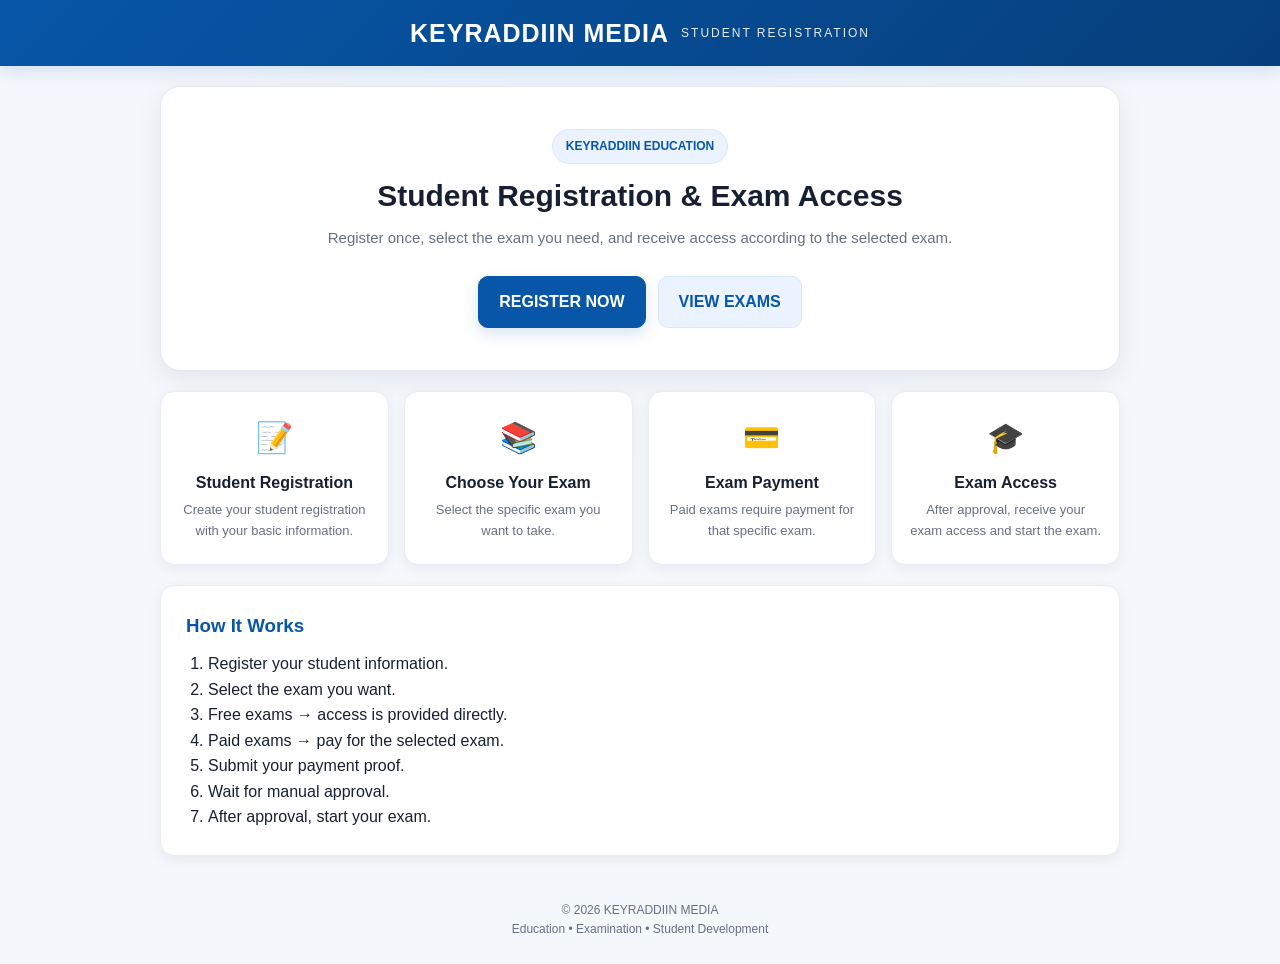
<file: index.html>
<!DOCTYPE html>
<html lang="en">
<head>
    <meta charset="UTF-8">
    <meta name="viewport" content="width=device-width, initial-scale=1.0">

    <title>KEYRADDIIN REGISTRATION</title>

    <link rel="stylesheet" href="style.css">
</head>

<body>

<header class="header">
    <div class="brand">
        <h1>KEYRADDIIN MEDIA</h1>
        <p>STUDENT REGISTRATION</p>
    </div>
</header>

<main class="container">

    <section class="hero">

        <span class="badge">
            KEYRADDIIN EDUCATION
        </span>

        <h2>
            Student Registration & Exam Access
        </h2>

        <p>
            Register once, select the exam you need,
            and receive access according to the selected exam.
        </p>

        <div class="hero-buttons">

            <a
                href="pages/register.html"
                class="btn primary"
            >
                REGISTER NOW
            </a>

            <a
                href="pages/exams.html"
                class="btn secondary"
            >
                VIEW EXAMS
            </a>

        </div>

    </section>


    <section class="features">

        <div class="feature-card">

            <div class="icon">📝</div>

            <h3>
                Student Registration
            </h3>

            <p>
                Create your student registration
                with your basic information.
            </p>

        </div>


        <div class="feature-card">

            <div class="icon">📚</div>

            <h3>
                Choose Your Exam
            </h3>

            <p>
                Select the specific exam
                you want to take.
            </p>

        </div>


        <div class="feature-card">

            <div class="icon">💳</div>

            <h3>
                Exam Payment
            </h3>

            <p>
                Paid exams require payment
                for that specific exam.
            </p>

        </div>


        <div class="feature-card">

            <div class="icon">🎓</div>

            <h3>
                Exam Access
            </h3>

            <p>
                After approval, receive your
                exam access and start the exam.
            </p>

        </div>

    </section>


    <section class="info-box">

        <h3>
            How It Works
        </h3>

        <ol>

            <li>
                Register your student information.
            </li>

            <li>
                Select the exam you want.
            </li>

            <li>
                Free exams → access is provided directly.
            </li>

            <li>
                Paid exams → pay for the selected exam.
            </li>

            <li>
                Submit your payment proof.
            </li>

            <li>
                Wait for manual approval.
            </li>

            <li>
                After approval, start your exam.
            </li>

        </ol>

    </section>

</main>


<footer>

    <p>
        © 2026 KEYRADDIIN MEDIA
    </p>

    <p>
        Education • Examination • Student Development
    </p>

</footer>


<script src="app.js"></script>

</body>
</html>
</file>
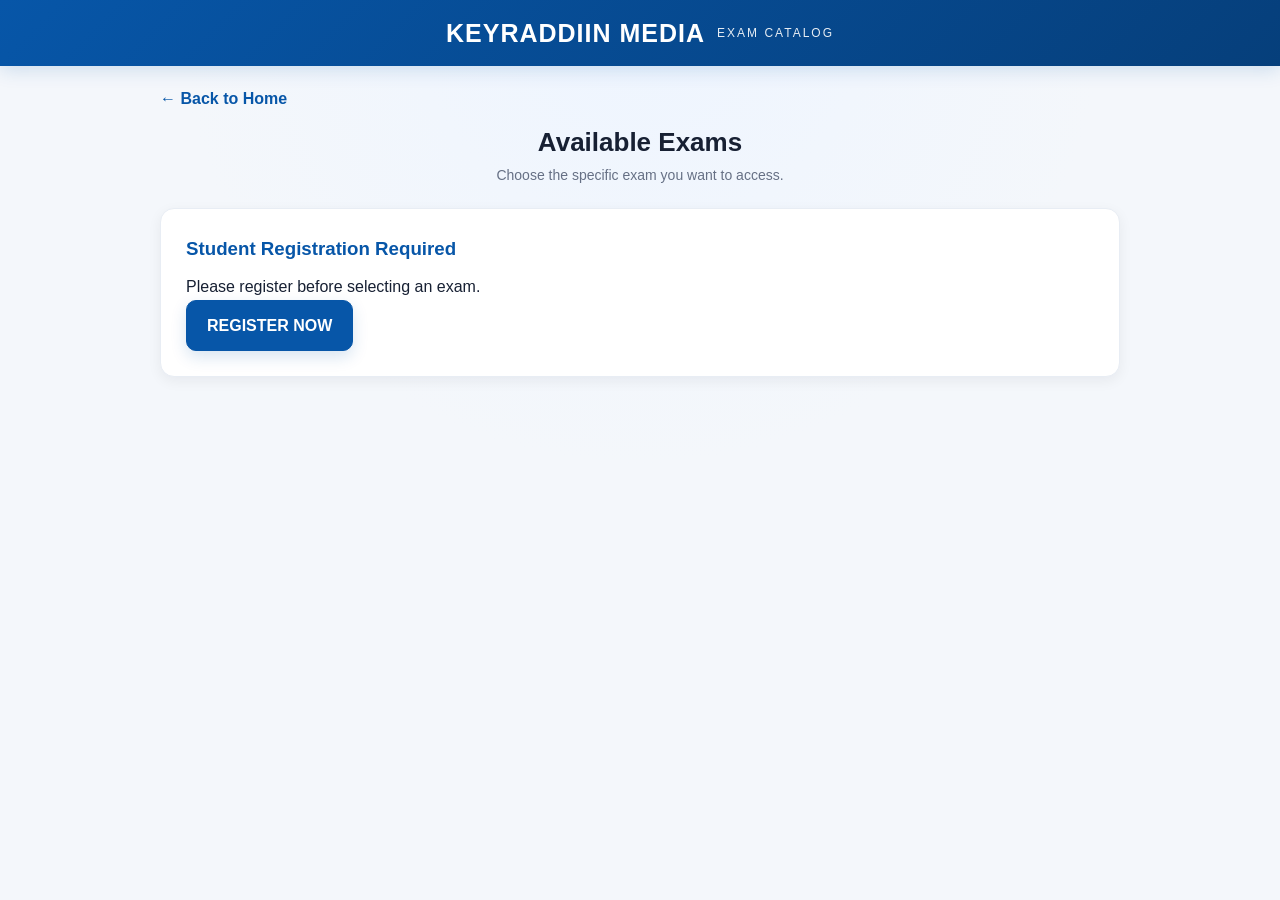
<file: pages/confirmation.html>
<!DOCTYPE html>
<html lang="en">

<head>

    <meta charset="UTF-8">

    <meta
        name="viewport"
        content="width=device-width, initial-scale=1.0"
    >

    <title>Exam Confirmation</title>

    <link
        rel="stylesheet"
        href="../style.css"
    >

</head>


<body>


<header class="header">

    <div class="brand">

        <h1>
            KEYRADDIIN
        </h1>

        <p>
            EXAM CONFIRMATION
        </p>

    </div>

</header>



<main class="container">


    <section class="success-box">


        <div class="icon">
            ✅
        </div>


        <h2>
            Exam Access Confirmation
        </h2>


        <p>
            Your exam information has been processed.
        </p>



        <!-- REGISTRATION ID -->

        <div
            class="registration-id"
            id="registrationId"
        >
            Loading...
        </div>



        <!-- DETAILS -->

        <div id="details"></div>



        <!-- ACCESS AREA -->

        <div id="actionArea"></div>


    </section>


</main>



<footer>

    <p>
        © 2026 KEYRADDIIN MEDIA
    </p>

</footer>



<script>


/* =====================================================
   GET DATA
===================================================== */

const student =
    JSON.parse(
        localStorage.getItem(
            "keyraddiinStudent"
        )
    );


const selectedExam =
    JSON.parse(
        localStorage.getItem(
            "selectedExam"
        )
    );


const registrationData =
    JSON.parse(
        localStorage.getItem(
            "registrationData"
        )
    );



const registrationIdElement =
    document.getElementById(
        "registrationId"
    );


const details =
    document.getElementById(
        "details"
    );


const actionArea =
    document.getElementById(
        "actionArea"
    );



/* =====================================================
   BASIC CHECK
===================================================== */

if (!student) {

    window.location.href =
        "register.html";

}


if (!selectedExam) {

    window.location.href =
        "exams.html";

}



/* =====================================================
   REGISTRATION ID
===================================================== */

let registrationId;


if (
    registrationData &&
    registrationData.registrationId
) {

    registrationId =
        registrationData.registrationId;

} else {

    registrationId =
        "KRD-" +
        Date.now()
            .toString()
            .slice(-8);

}



registrationIdElement.textContent =
    registrationId;



/* =====================================================
   EXAM ACCESS KEY
===================================================== */

const accessKey =
    "examAccess_" +
    selectedExam.examCode;


const accessStatus =
    localStorage.getItem(
        accessKey
    );



/* =====================================================
   STUDENT + EXAM DETAILS
===================================================== */

details.innerHTML = `

    <div class="payment-box">

        <p>
            <strong>Student:</strong>
            ${student.fullName}
        </p>


        <p>
            <strong>Grade:</strong>
            ${student.grade}
        </p>


        <p>
            <strong>School:</strong>
            ${student.school}
        </p>


        <p>
            <strong>Section:</strong>
            ${student.section}
        </p>


        <hr>


        <p>
            <strong>Exam:</strong>
            ${selectedExam.title}
        </p>


        <p>
            <strong>Exam Code:</strong>
            ${selectedExam.examCode}
        </p>


        <p>
            <strong>Price:</strong>
            ${
                Number(selectedExam.price) === 0
                ? "FREE"
                : selectedExam.price + " Birr"
            }
        </p>

    </div>

`;



/* =====================================================
   START EXAM FUNCTION
===================================================== */

function showStartExam() {

    actionArea.innerHTML = `

        <div
            class="payment-box"
            style="
                background:#ecfdf3;
                color:#087443;
            "
        >

            <h3>
                ✓ ACCESS GRANTED
            </h3>


            <p>
                Your payment has been approved.
            </p>


            <p>
                You can start this exam now.
            </p>

        </div>


        <a
            href="https://keyraddiin18-prog.github.io/KEYRADDIIN-EXAM-CENTER-SECOND-BRANCH/"
            class="btn primary full-btn"
        >
            🚀 START EXAM
        </a>

    `;

}



/* =====================================================
   FREE EXAM
===================================================== */

if (
    Number(selectedExam.price) === 0
) {


    localStorage.setItem(
        accessKey,
        "granted"
    );


    showStartExam();

}



/* =====================================================
   PAID EXAM — ALREADY GRANTED
===================================================== */

else if (
    accessStatus === "granted"
) {

    showStartExam();

}



/* =====================================================
   PAID EXAM — 30 SECOND PENDING
===================================================== */

else {


    let seconds = 30;


    actionArea.innerHTML = `

        <div
            class="payment-box"
            style="
                background:#fff7ed;
                color:#b54708;
            "
        >

            <h3>
                ⏳ PAYMENT SUBMITTED
            </h3>


            <p>
                Your payment is being processed.
            </p>


            <p>
                Please wait...
            </p>


            <h2
                id="countdown"
                style="
                    font-size:32px;
                    margin:15px 0;
                "
            >
                30
            </h2>


            <p>
                Access will be granted automatically.
            </p>


            <p>
                Registration ID:
                <strong>
                    ${registrationId}
                </strong>
            </p>

        </div>

    `;


    const countdown =
        document.getElementById(
            "countdown"
        );


    const timer =
        setInterval(function () {


            seconds--;


            if (countdown) {

                countdown.textContent =
                    seconds;

            }


            if (seconds <= 0) {

                clearInterval(timer);


                /* ---------------------------------
                   AUTOMATIC APPROVAL
                --------------------------------- */

                localStorage.setItem(
                    accessKey,
                    "granted"
                );


                showStartExam();

            }


        }, 1000);

}


</script>


</body>

</html>
</file>
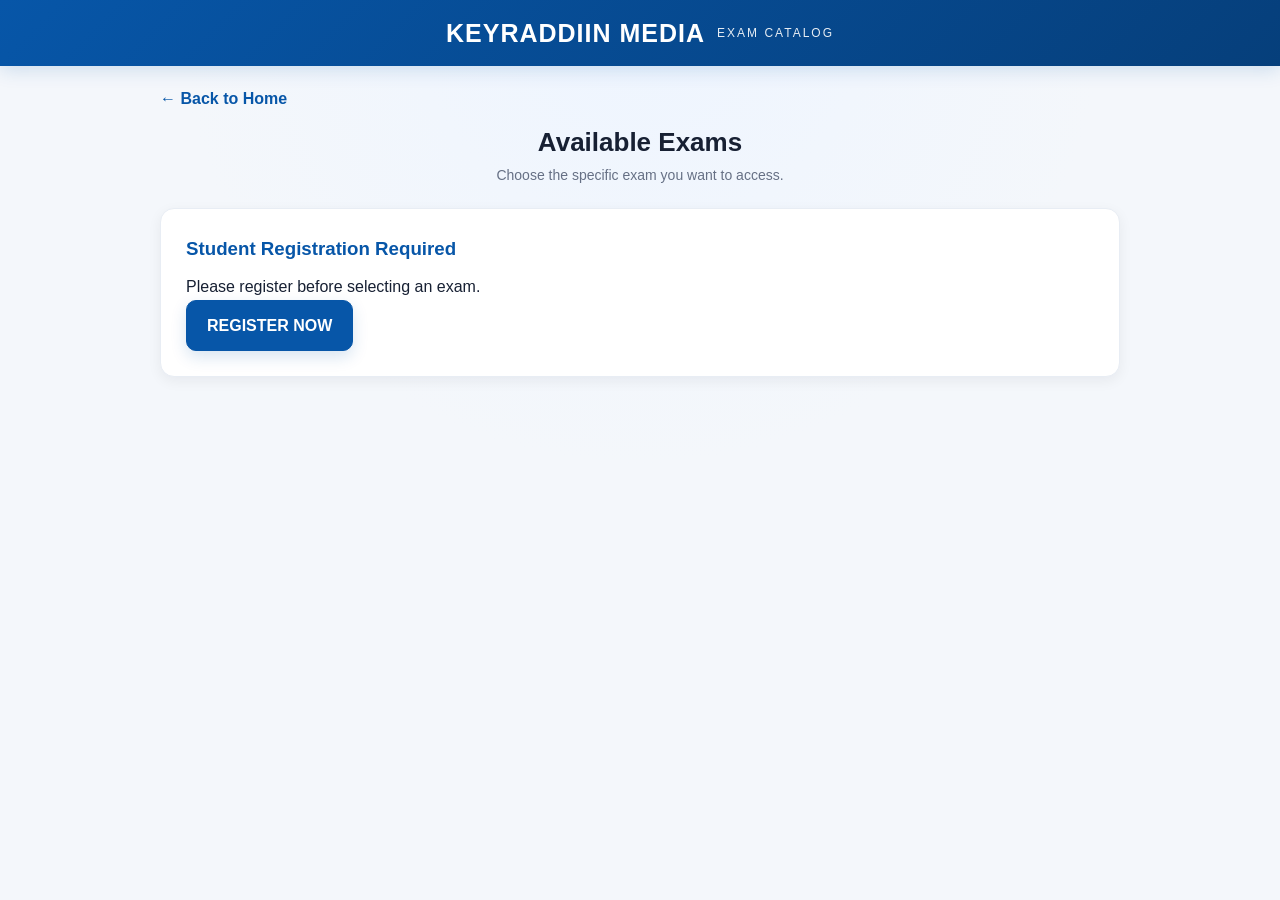
<file: pages/exams.html>
<!DOCTYPE html>
<html lang="en">

<head>

    <meta charset="UTF-8">

    <meta
        name="viewport"
        content="width=device-width, initial-scale=1.0"
    >

    <title>KEYRADDIIN EXAM CATALOG</title>

    <link
        rel="stylesheet"
        href="../style.css"
    >

</head>


<body>


<header class="header">

    <div class="brand">

        <h1>
            KEYRADDIIN MEDIA
        </h1>

        <p>
            EXAM CATALOG
        </p>

    </div>

</header>



<main class="container">


    <a
        href="../index.html"
        class="back-link"
    >
        ← Back to Home
    </a>



    <div class="page-title">

        <h2>
            Available Exams
        </h2>

        <p>
            Choose the specific exam you want to access.
        </p>

    </div>



    <section
        id="studentInfo"
        class="info-box"
        style="margin-bottom:20px;"
    >

        Loading student information...

    </section>



    <section
        id="examList"
        class="exam-grid"
    >

    </section>


</main>



<script src="../data/exams.js"></script>


<script>

/* =====================================================
   GET STUDENT INFORMATION
===================================================== */

const student =
    JSON.parse(
        localStorage.getItem("keyraddiinStudent")
    );


const examList =
    document.getElementById("examList");


const studentInfo =
    document.getElementById("studentInfo");



/* =====================================================
   CHECK STUDENT
===================================================== */

if (!student) {

    studentInfo.innerHTML = `

        <h3>
            Student Registration Required
        </h3>

        <p>
            Please register before selecting an exam.
        </p>

        <a
            href="register.html"
            class="btn primary"
        >
            REGISTER NOW
        </a>

    `;

} else {

    studentInfo.innerHTML = `

        <h3>
            Student Information
        </h3>

        <p>
            <strong>Name:</strong>
            ${student.fullName}
        </p>

        <p>
            <strong>Grade:</strong>
            ${student.grade}
        </p>

        <p>
            <strong>School:</strong>
            ${student.school}
        </p>

        <p>
            <strong>Section:</strong>
            ${student.section}
        </p>

    `;

}



/* =====================================================
   SHOW EXAMS
===================================================== */

function showExams() {

    examList.innerHTML = "";


    if (!student) {

        return;

    }


    exams.forEach(function (exam) {


        /*
            ONLY SHOW STUDENT'S GRADE
        */

        if (
            String(exam.grade) !==
            String(student.grade)
        ) {

            return;

        }



        /*
            CREATE CARD
        */

        const card =
            document.createElement("div");


        card.className =
            "exam-card";



        /*
            PRICE
        */

        const isFree =
            Number(exam.price) === 0;



        /*
            CARD HTML
        */

        card.innerHTML = `

            <h3>
                ${exam.title}
            </h3>


            <div class="exam-meta">

                <p>
                    <strong>Exam Code:</strong>
                    ${exam.examCode}
                </p>

                <p>
                    <strong>Grade:</strong>
                    ${exam.grade}
                </p>

                <p>
                    <strong>Subject:</strong>
                    ${exam.subject}
                </p>

                <p>
                    <strong>Unit:</strong>
                    ${exam.unit}
                </p>

            </div>


            <div class="price ${
                isFree ? "free" : "paid"
            }">

                ${
                    isFree
                    ? "FREE"
                    : "Price: " + exam.price + " Birr"
                }

            </div>


            <button
                type="button"
                class="btn primary full-btn"
                data-exam-code="${exam.examCode}"
            >

                ${
                    isFree
                    ? "GET FREE ACCESS"
                    : "SELECT & PAY"
                }

            </button>

        `;



        /*
            GET BUTTON
        */

        const button =
            card.querySelector("button");



        /*
            BUTTON CLICK
        */

        button.addEventListener(
            "click",
            function () {

                selectExam(
                    exam.examCode
                );

            }
        );



        /*
            ADD CARD
        */

        examList.appendChild(card);

    });



    /*
        NO EXAMS
    */

    if (
        examList.children.length === 0
    ) {

        examList.innerHTML = `

            <div class="info-box">

                <h3>
                    No Exams Available
                </h3>

                <p>
                    There are currently no exams
                    available for your grade.
                </p>

            </div>

        `;

    }

}



/* =====================================================
   SELECT EXAM
===================================================== */

function selectExam(examCode) {


    console.log(
        "Exam clicked:",
        examCode
    );



    /*
        FIND EXAM
    */

    const selectedExam =
        exams.find(
            function (exam) {

                return (
                    exam.examCode === examCode
                );

            }
        );



    /*
        EXAM NOT FOUND
    */

    if (!selectedExam) {

        alert(
            "Exam not found."
        );

        return;

    }



    /*
        MAKE SURE THIS EXAM
        BELONGS TO STUDENT GRADE
    */

    if (
        String(selectedExam.grade) !==
        String(student.grade)
    ) {

        alert(
            "This exam is not available for your grade."
        );

        return;

    }



    /*
        REMOVE OLD SELECTED EXAM
    */

    localStorage.removeItem(
        "selectedExam"
    );



    /*
        SAVE NEW SELECTED EXAM
    */

    localStorage.setItem(
        "selectedExam",
        JSON.stringify(selectedExam)
    );



    /*
        VERIFY
    */

    const savedExam =
        JSON.parse(
            localStorage.getItem(
                "selectedExam"
            )
        );



    console.log(
        "Selected exam:",
        savedExam
    );



    /*
        IF SAVE FAILED
    */

    if (
        !savedExam ||
        savedExam.examCode !==
        selectedExam.examCode
    ) {

        alert(
            "Exam selection failed. Please try again."
        );

        return;

    }



    /*
        FREE EXAM
    */

    if (
        Number(selectedExam.price) === 0
    ) {

        window.location.href =
            "confirmation.html";

        return;

    }



    /*
        PAID EXAM
    */

    window.location.href =
        "payment.html";

}



/* =====================================================
   START PAGE
===================================================== */

showExams();

</script>


</body>

</html>
</file>
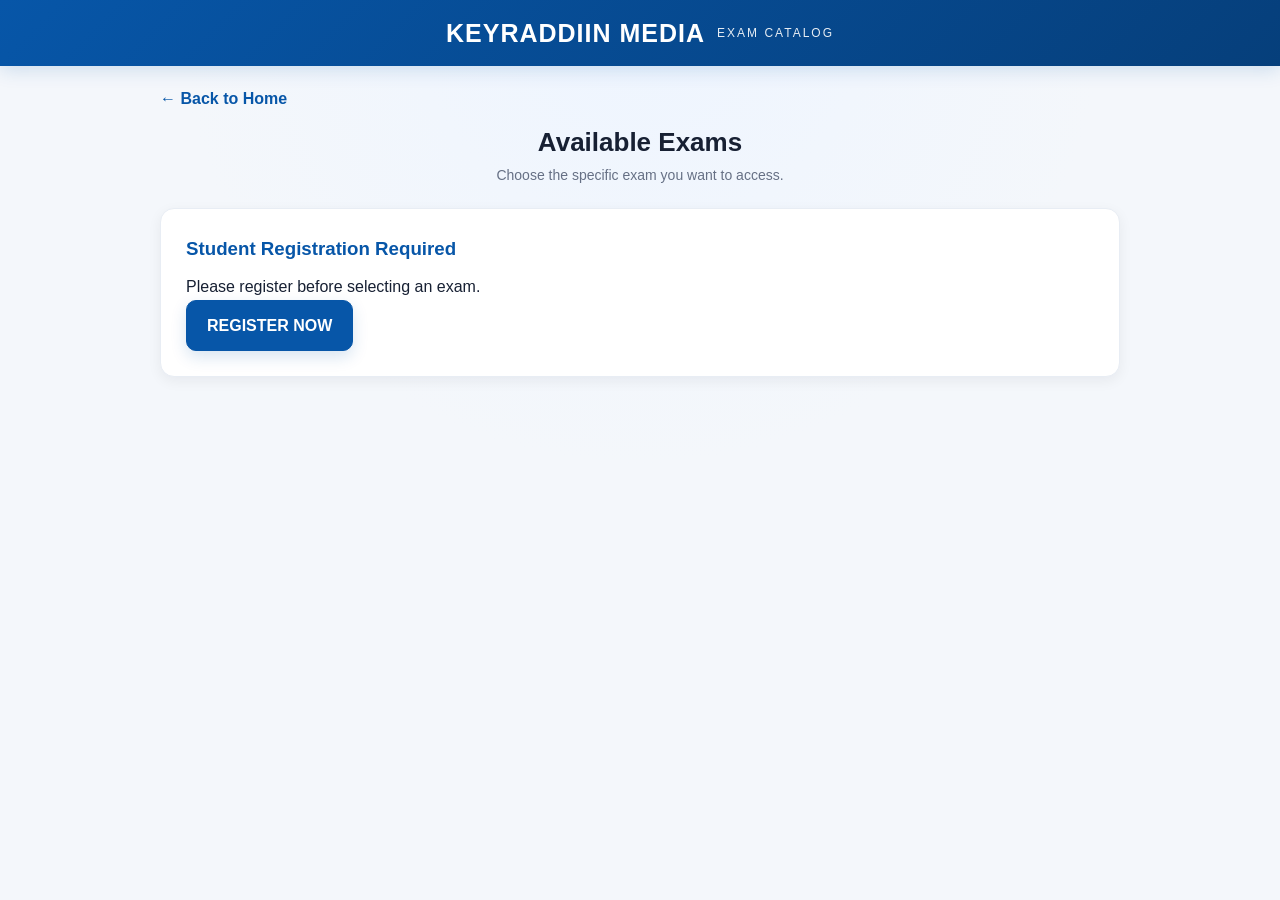
<file: pages/payment.html>
<!DOCTYPE html>
<html lang="en">

<head>

    <meta charset="UTF-8">

    <meta
        name="viewport"
        content="width=device-width, initial-scale=1.0"
    >

    <title>KEYRADDIIN Exam Payment</title>

    <link
        rel="stylesheet"
        href="../style.css"
    >

</head>


<body>


<header class="header">

    <div class="brand">

        <h1>
            KEYRADDIIN
        </h1>

        <p>
            EXAM PAYMENT
        </p>

    </div>

</header>



<main class="container">


    <!-- BACK -->

    <a
        href="exams.html"
        style="
            display:inline-block;
            margin-bottom:20px;
            text-decoration:none;
        "
    >
        ← Back to Exams
    </a>



    <!-- PAYMENT CARD -->

    <section class="success-box">


        <h2>
            Payment Required
        </h2>


        <p>
            Pay only for your selected exam.
        </p>



        <!-- SELECTED EXAM -->

        <div
            class="payment-box"
            style="
                margin-top:20px;
            "
        >

            <h3 id="examTitle">
                Loading...
            </h3>


            <p>

                <strong>
                    Exam Code:
                </strong>

                <span id="examCode">
                    Loading...
                </span>

            </p>


            <p>

                <strong>
                    Price:
                </strong>

                <span id="examPrice">
                    Loading...
                </span>

            </p>

        </div>



        <!-- PAYMENT METHODS -->

        <div
            class="payment-box"
            style="
                margin-top:20px;
                text-align:left;
            "
        >

            <h3>
                Payment Methods
            </h3>


            <p>

                <strong>
                    M-Pesa:
                </strong>

                0799574155

            </p>


            <p>

                <strong>
                    Account Name:
                </strong>

                Abdalla Jibrail Ahmed

            </p>


            <hr>


            <p>

                <strong>
                    E-Birr:
                </strong>

                0995555866

            </p>


            <p>

                <strong>
                    Account Name:
                </strong>

                Keyraddiin Abdella Jibraill

            </p>

        </div>



        <!-- PAYMENT FORM -->

        <form
            id="paymentForm"
            style="
                margin-top:20px;
                text-align:left;
            "
        >


            <!-- PAYER NAME -->

            <label
                for="payerName"
            >

                <strong>
                    Payer Name
                </strong>

            </label>


            <input
                type="text"
                id="payerName"
                placeholder="Enter payer name"
                required
                style="
                    width:100%;
                    padding:12px;
                    margin-top:8px;
                    margin-bottom:18px;
                    box-sizing:border-box;
                "
            >



            <!-- RECEIPT -->

            <label
                for="receipt"
            >

                <strong>
                    Payment Receipt / Reference
                </strong>

            </label>


            <input
                type="text"
                id="receipt"
                placeholder="Enter receipt or reference"
                required
                style="
                    width:100%;
                    padding:12px;
                    margin-top:8px;
                    margin-bottom:18px;
                    box-sizing:border-box;
                "
            >



            <!-- PAYMENT METHOD -->

            <label
                for="paymentMethod"
            >

                <strong>
                    Payment Method
                </strong>

            </label>


            <select
                id="paymentMethod"
                required
                style="
                    width:100%;
                    padding:12px;
                    margin-top:8px;
                    margin-bottom:18px;
                    box-sizing:border-box;
                "
            >

                <option value="">
                    Select payment method
                </option>

                <option value="M-Pesa">
                    M-Pesa
                </option>

                <option value="E-Birr">
                    E-Birr
                </option>

            </select>



            <!-- PAYMENT PROOF -->

            <label
                for="paymentProof"
            >

                <strong>
                    Payment Proof
                </strong>

            </label>


            <input
                type="file"
                id="paymentProof"
                accept="image/*"
                required
                style="
                    width:100%;
                    margin-top:8px;
                    margin-bottom:20px;
                    box-sizing:border-box;
                "
            >



            <!-- ERROR -->

            <div
                id="errorMessage"
                style="
                    display:none;
                    background:#fee2e2;
                    color:#b42318;
                    padding:12px;
                    border-radius:8px;
                    margin-bottom:15px;
                "
            >
            </div>



            <!-- SUBMIT -->

            <button
                type="submit"
                id="submitButton"
                class="btn primary full-btn"
            >

                SUBMIT PAYMENT PROOF

            </button>


        </form>



        <!-- STATUS -->

        <div
            id="submitStatus"
            style="
                display:none;
                margin-top:20px;
                padding:15px;
                border-radius:8px;
            "
        >
        </div>


    </section>


</main>



<footer>

    <p>
        © 2026 KEYRADDIIN MEDIA
    </p>

</footer>



<script>


/* =====================================================
   GET SELECTED EXAM
===================================================== */

const selectedExam =
    JSON.parse(
        localStorage.getItem(
            "selectedExam"
        )
    );



/* =====================================================
   GET STUDENT
===================================================== */

const student =
    JSON.parse(
        localStorage.getItem(
            "keyraddiinStudent"
        )
    );



/* =====================================================
   ELEMENTS
===================================================== */

const examTitle =
    document.getElementById(
        "examTitle"
    );


const examCode =
    document.getElementById(
        "examCode"
    );


const examPrice =
    document.getElementById(
        "examPrice"
    );


const paymentForm =
    document.getElementById(
        "paymentForm"
    );


const payerName =
    document.getElementById(
        "payerName"
    );


const receipt =
    document.getElementById(
        "receipt"
    );


const paymentMethod =
    document.getElementById(
        "paymentMethod"
    );


const paymentProof =
    document.getElementById(
        "paymentProof"
    );


const submitButton =
    document.getElementById(
        "submitButton"
    );


const errorMessage =
    document.getElementById(
        "errorMessage"
    );


const submitStatus =
    document.getElementById(
        "submitStatus"
    );



/* =====================================================
   BASIC CHECK
===================================================== */

if (!student) {

    window.location.href =
        "register.html";

}


if (!selectedExam) {

    window.location.href =
        "exams.html";

}



/* =====================================================
   DISPLAY EXAM
===================================================== */

examTitle.textContent =
    selectedExam.title;


examCode.textContent =
    selectedExam.examCode;


if (
    Number(selectedExam.price) === 0
) {

    examPrice.textContent =
        "FREE";

} else {

    examPrice.textContent =
        Number(selectedExam.price)
        + " Birr";

}



/* =====================================================
   SUBMIT PAYMENT
===================================================== */

paymentForm.addEventListener(
    "submit",
    function(event) {

        event.preventDefault();



        /* ---------------------------------------------
           CLEAR OLD ERROR
        --------------------------------------------- */

        errorMessage.style.display =
            "none";


        errorMessage.textContent =
            "";



        /* ---------------------------------------------
           VALUES
        --------------------------------------------- */

        const payer =
            payerName.value.trim();


        const receiptNumber =
            receipt.value.trim();


        const method =
            paymentMethod.value;


        const proof =
            paymentProof.files[0];



        /* ---------------------------------------------
           VALIDATION
        --------------------------------------------- */

        if (!payer) {

            showError(
                "Please enter the payer name."
            );

            return;

        }


        if (!receiptNumber) {

            showError(
                "Please enter the payment receipt or reference."
            );

            return;

        }


        if (!method) {

            showError(
                "Please select a payment method."
            );

            return;

        }


        if (!proof) {

            showError(
                "Please upload your payment proof."
            );

            return;

        }



        /* ---------------------------------------------
           CHECK IMAGE
        --------------------------------------------- */

        if (
            !proof.type.startsWith(
                "image/"
            )
        ) {

            showError(
                "Please upload an image file."
            );

            return;

        }



        /* ---------------------------------------------
           GENERATE REGISTRATION ID
        --------------------------------------------- */

        const registrationId =
            "KRD-" +
            Date.now()
                .toString()
                .slice(-8);



        /* ---------------------------------------------
           PAYMENT DATA
        --------------------------------------------- */

        const paymentData = {

            registrationId:
                registrationId,

            studentName:
                student.fullName,

            grade:
                student.grade,

            school:
                student.school,

            section:
                student.section,

            examCode:
                selectedExam.examCode,

            examTitle:
                selectedExam.title,

            price:
                selectedExam.price,

            payerName:
                payer,

            receipt:
                receiptNumber,

            paymentMethod:
                method,

            paymentProofName:
                proof.name,

            status:
                "PENDING",

            submittedAt:
                new Date().toISOString()

        };



        /* ---------------------------------------------
           SAVE PAYMENT
        --------------------------------------------- */

        localStorage.setItem(

            "keyraddiinPayment",

            JSON.stringify(
                paymentData
            )

        );



        /* ---------------------------------------------
           SAVE REGISTRATION DATA
        --------------------------------------------- */

        const registrationData = {

            registrationId:
                registrationId

        };


        localStorage.setItem(

            "registrationData",

            JSON.stringify(
                registrationData
            )

        );



        /* ---------------------------------------------
           SHOW PROCESSING
        --------------------------------------------- */

        submitButton.disabled =
            true;


        submitButton.textContent =
            "PROCESSING...";


        submitStatus.style.display =
            "block";


        submitStatus.style.background =
            "#fff7ed";


        submitStatus.style.color =
            "#b54708";


        submitStatus.innerHTML = `

            ⏳ Payment submitted successfully.

            <br><br>

            Opening confirmation...

        `;



        /* ---------------------------------------------
           OPEN CONFIRMATION
        --------------------------------------------- */

        setTimeout(
            function() {

                window.location.href =
                    "confirmation.html";

            },
            800
        );


    }
);



/* =====================================================
   ERROR FUNCTION
===================================================== */

function showError(message) {

    errorMessage.textContent =
        message;


    errorMessage.style.display =
        "block";


    window.scrollTo({

        top: document.body.scrollHeight,

        behavior: "smooth"

    });

}


</script>


</body>

</html>
</file>
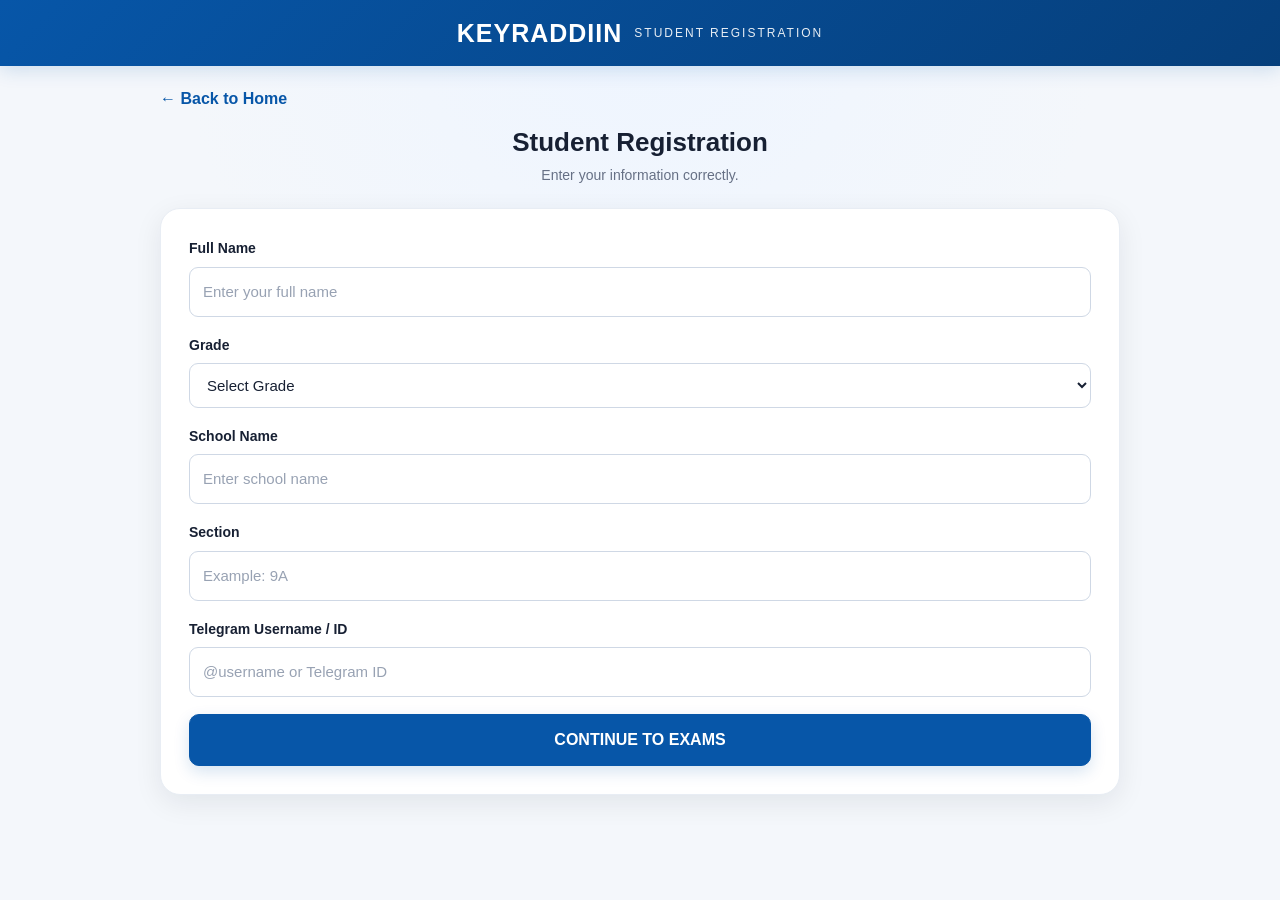
<file: pages/register.html>
<!DOCTYPE html>
<html lang="en">
<head>
    <meta charset="UTF-8">
    <meta name="viewport" content="width=device-width, initial-scale=1.0">

    <title>Student Registration</title>

    <link rel="stylesheet" href="../style.css">
</head>

<body>

<header class="header">
    <div class="brand">
        <h1>KEYRADDIIN</h1>
        <p>STUDENT REGISTRATION</p>
    </div>
</header>

<main class="container">

    <a href="../index.html" class="back-link">
        ← Back to Home
    </a>

    <div class="page-title">
        <h2>Student Registration</h2>
        <p>Enter your information correctly.</p>
    </div>

    <section class="form-card">

        <form id="registrationForm">

            <div class="form-group">
                <label for="fullName">Full Name</label>

                <input
                    type="text"
                    id="fullName"
                    placeholder="Enter your full name"
                    required
                >
            </div>

            <div class="form-group">
                <label for="grade">Grade</label>

                <select id="grade" required>
                    <option value="">Select Grade</option>
                    <option value="7">Grade 7</option>
                    <option value="8">Grade 8</option>
                    <option value="9">Grade 9</option>
                    <option value="10">Grade 10</option>
                    <option value="11">Grade 11</option>
                    <option value="12">Grade 12</option>
                </select>
            </div>

            <div class="form-group">
                <label for="school">School Name</label>

                <input
                    type="text"
                    id="school"
                    placeholder="Enter school name"
                    required
                >
            </div>

            <div class="form-group">
                <label for="section">Section</label>

                <input
                    type="text"
                    id="section"
                    placeholder="Example: 9A"
                    required
                >
            </div>

            <div class="form-group">
                <label for="telegram">Telegram Username / ID</label>

                <input
                    type="text"
                    id="telegram"
                    placeholder="@username or Telegram ID"
                >
            </div>

            <button
                type="submit"
                class="btn primary full-btn"
            >
                CONTINUE TO EXAMS
            </button>

        </form>

    </section>

</main>

<script>

document
    .getElementById("registrationForm")
    .addEventListener("submit", function(event) {

        event.preventDefault();

        const student = {
            fullName: document.getElementById("fullName").value.trim(),
            grade: document.getElementById("grade").value,
            school: document.getElementById("school").value.trim(),
            section: document.getElementById("section").value.trim(),
            telegram: document.getElementById("telegram").value.trim()
        };

        localStorage.setItem(
            "keyraddiinStudent",
            JSON.stringify(student)
        );

        window.location.href = "exams.html";

    });

</script>

</body>
</html>
</file>
<file: style.css>
/* ============================================================
   KEYRADDIIN MEDIA
   STUDENT ID SYSTEM
   PROFESSIONAL GLOBAL STYLES
============================================================ */


/* ============================================================
   ROOT VARIABLES
============================================================ */

:root {
    --primary: #0756a8;
    --primary-dark: #064589;
    --primary-light: #eaf3ff;

    --success: #15803d;
    --success-bg: #ecfdf3;
    --success-border: #bbf7d0;

    --danger: #b42318;
    --danger-bg: #fef3f2;

    --warning: #b54708;
    --warning-bg: #fffaeb;

    --text: #172033;
    --text-light: #667085;
    --text-muted: #98a2b3;

    --border: #dbe3ef;
    --border-light: #e8edf4;

    --background: #f4f7fb;
    --white: #ffffff;

    --shadow-sm:
        0 4px 14px rgba(15, 23, 42, 0.06);

    --shadow:
        0 8px 28px rgba(15, 23, 42, 0.08);

    --shadow-lg:
        0 16px 45px rgba(15, 23, 42, 0.11);

    --radius-sm: 9px;
    --radius: 14px;
    --radius-lg: 20px;

    --transition:
        0.2s ease;
}


/* ============================================================
   GLOBAL RESET
============================================================ */

* {
    box-sizing: border-box;
    margin: 0;
    padding: 0;
}

html {
    scroll-behavior: smooth;
}

body {
    font-family:
        Inter,
        Arial,
        Helvetica,
        sans-serif;

    background:
        radial-gradient(
            circle at top,
            #eef5ff 0,
            #f4f7fb 42%,
            #f4f7fb 100%
        );

    color: var(--text);

    line-height: 1.6;

    min-height: 100vh;

    -webkit-font-smoothing: antialiased;
}

img {
    max-width: 100%;
}

button,
input,
select,
textarea {
    font: inherit;
}

button {
    cursor: pointer;
}

a {
    color: inherit;
}


/* ============================================================
   HEADER
============================================================ */

.header,
.main-header {
    background:
        linear-gradient(
            135deg,
            #0756a8,
            #063f7b
        );

    color: var(--white);

    padding: 18px 20px;

    box-shadow:
        0 4px 18px rgba(7, 86, 168, 0.16);
}

.header {
    text-align: center;
}

.main-header {
    text-align: left;
}

.brand {
    display: flex;

    align-items: center;

    justify-content: center;

    gap: 12px;

    max-width: 1100px;

    margin: auto;
}

.main-header .brand {
    justify-content: flex-start;
}

.logo-placeholder {
    width: 44px;
    height: 44px;

    display: flex;

    align-items: center;
    justify-content: center;

    background: rgba(255, 255, 255, 0.15);

    border:
        1px solid
        rgba(255, 255, 255, 0.25);

    border-radius: 12px;

    font-size: 22px;

    font-weight: 900;
}

.brand-text h1,
.brand h1 {
    font-size: 25px;

    letter-spacing: 1px;

    line-height: 1.2;
}

.brand-text p,
.brand p {
    font-size: 12px;

    opacity: 0.9;

    letter-spacing: 2px;

    margin-top: 2px;
}


/* ============================================================
   GENERAL CONTAINER
============================================================ */

.container {
    width: 100%;

    max-width: 1000px;

    margin: auto;

    padding: 20px;
}


/* ============================================================
   HERO
============================================================ */

.hero {
    background: var(--white);

    border-radius: var(--radius-lg);

    padding: 42px 25px;

    text-align: center;

    box-shadow: var(--shadow);

    border:
        1px solid
        rgba(219, 227, 239, 0.8);
}

.badge {
    display: inline-flex;

    align-items: center;

    justify-content: center;

    background: var(--primary-light);

    color: var(--primary);

    padding: 7px 13px;

    border-radius: 999px;

    font-size: 12px;

    font-weight: 800;

    margin-bottom: 14px;

    border:
        1px solid
        #d6e7ff;
}

.hero h2 {
    font-size: 30px;

    line-height: 1.2;

    margin-bottom: 12px;
}

.hero p {
    max-width: 650px;

    margin: auto;

    color: var(--text-light);

    font-size: 15px;
}

.hero-buttons {
    margin-top: 26px;

    display: flex;

    justify-content: center;

    gap: 12px;

    flex-wrap: wrap;
}


/* ============================================================
   BUTTONS
============================================================ */

.btn {
    display: inline-flex;

    align-items: center;

    justify-content: center;

    gap: 7px;

    text-decoration: none;

    border-radius: 10px;

    padding: 12px 20px;

    font-weight: 800;

    cursor: pointer;

    border: 1px solid transparent;

    transition:
        transform var(--transition),
        background var(--transition),
        border-color var(--transition),
        box-shadow var(--transition);

    min-height: 44px;
}

.btn:hover {
    transform: translateY(-1px);
}

.btn:active {
    transform: translateY(0);
}

.btn:focus-visible,
button:focus-visible,
a:focus-visible,
input:focus-visible,
select:focus-visible,
textarea:focus-visible {
    outline:
        3px solid
        rgba(7, 86, 168, 0.22);

    outline-offset: 2px;
}

.primary,
.primary-btn {
    background: var(--primary);

    color: var(--white);

    border-color: var(--primary);

    box-shadow:
        0 6px 16px
        rgba(7, 86, 168, 0.16);
}

.primary:hover,
.primary-btn:hover {
    background: var(--primary-dark);

    border-color: var(--primary-dark);
}

.secondary,
.secondary-btn {
    background: var(--primary-light);

    color: var(--primary);

    border-color: #d6e7ff;
}

.secondary:hover,
.secondary-btn:hover {
    background: #dcecff;

    border-color: #b8d4fa;
}

.full-btn,
.full-width {
    width: 100%;
}


/* ============================================================
   FEATURES
============================================================ */

.features {
    display: grid;

    grid-template-columns:
        repeat(4, 1fr);

    gap: 15px;

    margin-top: 20px;
}

.feature-card {
    background: var(--white);

    border-radius: var(--radius);

    padding: 22px 18px;

    text-align: center;

    box-shadow: var(--shadow-sm);

    border:
        1px solid
        var(--border-light);
}

.icon {
    font-size: 30px;

    margin-bottom: 8px;
}

.feature-card h3 {
    font-size: 16px;

    margin-bottom: 5px;
}

.feature-card p {
    color: var(--text-light);

    font-size: 13px;
}


/* ============================================================
   INFORMATION BOX
============================================================ */

.info-box {
    background: var(--white);

    margin-top: 20px;

    padding: 25px;

    border-radius: var(--radius);

    border:
        1px solid
        var(--border-light);

    box-shadow: var(--shadow-sm);
}

.info-box h3 {
    color: var(--primary);

    margin-bottom: 10px;
}

.info-box ol {
    padding-left: 22px;
}


/* ============================================================
   FOOTER
============================================================ */

footer {
    text-align: center;

    padding: 25px 15px;

    color: var(--text-light);

    font-size: 12px;
}


/* ============================================================
   FORM CARD
============================================================ */

.form-card {
    background: var(--white);

    padding: 28px;

    border-radius: var(--radius-lg);

    box-shadow: var(--shadow);

    border:
        1px solid
        var(--border-light);
}

.page-title {
    text-align: center;

    margin-bottom: 22px;
}

.page-title h2 {
    font-size: 26px;

    line-height: 1.2;
}

.page-title p {
    color: var(--text-light);

    font-size: 14px;

    margin-top: 6px;
}


/* ============================================================
   FORM
============================================================ */

.form-group {
    margin-bottom: 17px;
}

.form-group label {
    display: block;

    font-weight: 800;

    margin-bottom: 7px;

    font-size: 14px;
}

.form-group input,
.form-group select,
.form-group textarea {
    width: 100%;

    padding: 12px 13px;

    border:
        1px solid
        #cfd8e5;

    border-radius: var(--radius-sm);

    font-size: 15px;

    outline: none;

    background: var(--white);

    color: var(--text);

    transition:
        border-color var(--transition),
        box-shadow var(--transition);
}

.form-group textarea {
    min-height: 110px;

    resize: vertical;
}

.form-group input::placeholder,
.form-group textarea::placeholder {
    color: #98a2b3;
}

.form-group input:focus,
.form-group select:focus,
.form-group textarea:focus {
    border-color: var(--primary);

    box-shadow:
        0 0 0 3px
        rgba(7, 86, 168, 0.09);
}

.form-group small {
    display: block;

    margin-top: 6px;

    color: var(--text-muted);

    font-size: 11px;
}


/* ============================================================
   EXAMS
============================================================ */

.exam-grid {
    display: grid;

    grid-template-columns:
        repeat(2, 1fr);

    gap: 15px;
}

.exam-card {
    background: var(--white);

    border-radius: var(--radius);

    padding: 20px;

    box-shadow: var(--shadow-sm);

    border:
        1px solid
        var(--border-light);
}

.exam-card h3 {
    color: var(--primary);

    margin-bottom: 8px;
}

.exam-meta {
    font-size: 13px;

    color: var(--text-light);

    margin-bottom: 12px;
}

.price {
    font-weight: 800;

    margin-bottom: 12px;
}

.free {
    color: var(--success);
}

.paid {
    color: var(--warning);
}

.back-link {
    display: inline-block;

    margin-bottom: 15px;

    color: var(--primary);

    text-decoration: none;

    font-weight: 800;
}


/* ============================================================
   SUCCESS BOX
============================================================ */

.success-box {
    background: var(--white);

    border-radius: var(--radius-lg);

    padding: 30px 20px;

    text-align: center;

    box-shadow: var(--shadow);

    border:
        1px solid
        var(--border-light);
}

.registration-id {
    background: var(--primary-light);

    color: var(--primary);

    font-size: 22px;

    font-weight: 900;

    padding: 15px;

    border-radius: 10px;

    margin: 20px 0;
}


/* ============================================================
   PAYMENT
============================================================ */

.payment-box {
    background: #f8fafc;

    border:
        1px solid
        #e4e7ec;

    border-radius: 12px;

    padding: 18px;

    margin-bottom: 20px;
}

.payment-box p {
    margin: 5px 0;
}


/* ============================================================
   REGISTRATION PAGE
============================================================ */

.registration-page {
    width: 100%;

    min-height:
        calc(100vh - 90px);

    padding: 35px 16px;

    display: flex;

    justify-content: center;

    align-items: flex-start;
}

.registration-container {
    width: 100%;

    max-width: 650px;

    background: var(--white);

    border:
        1px solid
        var(--border-light);

    border-radius: var(--radius-lg);

    padding: 32px;

    box-shadow: var(--shadow);
}

.registration-header {
    text-align: center;

    margin-bottom: 26px;
}

.registration-header h2 {
    font-size: 30px;

    line-height: 1.2;

    margin: 5px 0 9px;
}

.registration-header h2 span {
    color: var(--primary);
}

.registration-header p {
    color: var(--text-light);

    font-size: 14px;
}


/* ============================================================
   REGISTRATION PREVIEW
============================================================ */

.student-registration-preview {
    width: 100%;

    margin:
        20px 0;

    padding: 5px 0;

    background: #f8fafc;

    border:
        1px solid
        var(--border);

    border-radius: var(--radius);

    overflow: hidden;
}

.preview-item {
    display: flex;

    align-items: center;

    justify-content: space-between;

    gap: 15px;

    padding: 13px 15px;

    border-bottom:
        1px solid
        var(--border-light);
}

.preview-item:last-child {
    border-bottom: none;
}

.preview-item span {
    color: var(--text-light);

    font-size: 12px;

    font-weight: 700;
}

.preview-item strong {
    color: var(--text);

    font-size: 13px;

    text-align: right;

    overflow-wrap: anywhere;
}


/* ============================================================
   REGISTRATION LINKS
============================================================ */

.registration-links {
    display: flex;

    flex-direction: column;

    gap: 10px;

    margin-top: 18px;
}

.registration-links .btn {
    width: 100%;
}


/* ============================================================
   SUCCESS SCREEN
   MATCHES app.js EXACT CLASSES
============================================================ */

.registration-success {
    width: 100%;

    text-align: center;

    animation:
        successFadeIn
        0.35s ease both;
}


/* ============================================================
   SUCCESS ICON
============================================================ */

.registration-success .success-icon,
.registration-success-icon {
    width: 72px;

    height: 72px;

    margin:
        0 auto 18px;

    display: flex;

    align-items: center;

    justify-content: center;

    border-radius: 50%;

    background: var(--success-bg);

    color: var(--success);

    border:
        1px solid
        var(--success-border);

    font-size: 34px;

    font-weight: 900;

    box-shadow:
        0 8px 22px
        rgba(21, 128, 61, 0.10);
}


/* ============================================================
   SUCCESS TITLE
============================================================ */

.registration-success h1,
.registration-success h2 {
    color: var(--text);

    font-size:
        clamp(
            25px,
            6vw,
            36px
        );

    line-height: 1.15;

    font-weight: 900;

    margin:
        0 0 12px;
}

.registration-success h1 span,
.registration-success h2 span {
    color: var(--primary);
}


/* ============================================================
   SUCCESS WELCOME
============================================================ */

.success-welcome {
    margin:
        0 auto 23px;

    max-width: 560px;

    color: var(--text-light);

    font-size: 14px;

    line-height: 1.7;
}

.success-welcome strong {
    color: var(--text);

    font-weight: 900;
}


/* ============================================================
   SUCCESS CARD
============================================================ */

.registration-success-card,
.registration-success .student-info {
    width: 100%;

    margin:
        0 auto 22px;

    padding: 0;

    overflow: hidden;

    background: var(--white);

    border:
        1px solid
        var(--border);

    border-radius: var(--radius);

    box-shadow:
        0 6px 20px
        rgba(15, 23, 42, 0.06);

    text-align: left;
}


/* ============================================================
   SUCCESS ROW
============================================================ */

.success-row,
.registration-success .student-info p {
    min-height: 54px;

    margin: 0;

    padding:
        13px 16px;

    display: flex;

    align-items: center;

    justify-content: space-between;

    gap: 18px;

    border-bottom:
        1px solid
        var(--border-light);

    background: var(--white);
}

.success-row:last-child,
.registration-success .student-info p:last-child {
    border-bottom: none;
}


/* ============================================================
   SUCCESS LABEL
============================================================ */

.success-row span,
.registration-success .student-info span {
    flex-shrink: 0;

    color: var(--text-light);

    font-size: 12px;

    font-weight: 700;
}


/* ============================================================
   SUCCESS VALUE
============================================================ */

.success-row strong,
.registration-success .student-info strong {
    color: var(--text);

    font-size: 13px;

    font-weight: 800;

    text-align: right;

    overflow-wrap: anywhere;
}


/* ============================================================
   STUDENT ID HIGHLIGHT
============================================================ */

.success-row:first-child strong,
.registration-success .student-info p:first-child strong {
    color: var(--primary);

    letter-spacing: 0.4px;
}


/* ============================================================
   REGISTERED STATUS
============================================================ */

.status-registered {
    color: var(--success) !important;

    font-weight: 900 !important;

    letter-spacing: 0.3px;
}


/* ============================================================
   SUCCESS ACTIONS
   MATCHES app.js
============================================================ */

.success-actions,
.registration-success-actions {
    width: 100%;

    display: flex;

    flex-direction: column;

    gap: 10px;

    margin-top: 20px;
}

.success-actions .btn,
.registration-success-actions .btn {
    width: 100%;
}


/* ============================================================
   SUCCESS ACTION PRIMARY
============================================================ */

.success-actions .primary-btn,
.registration-success-actions .telegram-btn {
    background: var(--primary);

    color: var(--white);

    border-color: var(--primary);

    box-shadow:
        0 7px 18px
        rgba(7, 87, 201, 0.18);
}

.success-actions .primary-btn:hover,
.registration-success-actions .telegram-btn:hover {
    background: var(--primary-dark);

    border-color: var(--primary-dark);
}


/* ============================================================
   SUCCESS ACTION SECONDARY
============================================================ */

.success-actions .secondary-btn,
.registration-success-actions .dashboard-btn,
.registration-success-actions .id-btn {
    background: var(--white);

    color: var(--primary);

    border-color: var(--border);
}

.success-actions .secondary-btn:hover,
.registration-success-actions .dashboard-btn:hover,
.registration-success-actions .id-btn:hover {
    background: var(--primary-light);

    border-color: #b8d4fa;
}


/* ============================================================
   REGISTRATION NOTE
============================================================ */

.registration-note,
.registration-success .device-notice {
    margin:
        20px auto 0;

    padding:
        12px 14px;

    border-radius: 10px;

    background: #f8fafc;

    border:
        1px solid
        #e2e8f0;

    color: var(--text-light);

    font-size: 11px;

    line-height: 1.6;
}


/* ============================================================
   DASHBOARD
============================================================ */

.dashboard-page {
    min-height: 100vh;

    padding:
        35px 16px;

    background:
        radial-gradient(
            circle at top,
            #eef5ff 0,
            #f4f7fb 48%,
            #f4f7fb 100%
        );
}

.dashboard-container {
    width: 100%;

    max-width: 900px;

    margin: 0 auto;
}

.dashboard-header {
    text-align: center;

    margin-bottom: 22px;
}

.dashboard-brand {
    color: var(--primary);

    font-size: 12px;

    font-weight: 900;

    letter-spacing: 2px;

    margin-bottom: 5px;
}

.dashboard-header h1 {
    font-size:
        clamp(
            27px,
            6vw,
            38px
        );

    line-height: 1.15;

    margin-bottom: 7px;
}

.dashboard-subtitle {
    color: var(--text-light);

    font-size: 14px;
}


/* ============================================================
   DASHBOARD CARD
============================================================ */

.dashboard-card {
    background: var(--white);

    border:
        1px solid
        var(--border-light);

    border-radius: var(--radius-lg);

    padding: 28px;

    box-shadow: var(--shadow);

    margin-bottom: 18px;
}


/* ============================================================
   DASHBOARD WELCOME
============================================================ */

.dashboard-welcome {
    display: flex;

    align-items: center;

    gap: 15px;

    padding-bottom: 22px;

    margin-bottom: 20px;

    border-bottom:
        1px solid
        var(--border-light);
}

.dashboard-icon {
    width: 58px;

    height: 58px;

    flex-shrink: 0;

    display: flex;

    align-items: center;

    justify-content: center;

    border-radius: 16px;

    background: var(--primary-light);

    font-size: 27px;
}

.dashboard-label {
    color: var(--text-light);

    font-size: 12px;

    font-weight: 800;

    margin-bottom: 2px;
}

.dashboard-welcome h2 {
    font-size: 24px;

    line-height: 1.2;

    overflow-wrap: anywhere;
}


/* ============================================================
   STUDENT STATUS
============================================================ */

.student-status {
    display: flex;

    align-items: center;

    justify-content: space-between;

    gap: 12px;

    background: var(--success-bg);

    border:
        1px solid
        var(--success-border);

    border-radius: 12px;

    padding: 13px 15px;

    margin-bottom: 20px;
}

.student-status span {
    color: var(--text-light);

    font-size: 11px;

    font-weight: 800;

    letter-spacing: 0.6px;
}

.student-status strong {
    color: var(--success);

    font-size: 13px;

    font-weight: 900;
}


/* ============================================================
   DASHBOARD INFORMATION
============================================================ */

.dashboard-info {
    display: grid;

    grid-template-columns:
        repeat(2, minmax(0, 1fr));

    gap: 12px;

    margin-bottom: 22px;
}

.info-item {
    background: #f8fafc;

    border:
        1px solid
        var(--border-light);

    border-radius: 12px;

    padding: 14px;
}

.info-item span {
    display: block;

    color: var(--text-light);

    font-size: 11px;

    font-weight: 700;

    margin-bottom: 4px;
}

.info-item strong {
    display: block;

    color: var(--text);

    font-size: 13px;

    font-weight: 800;

    overflow-wrap: anywhere;
}

.info-item:first-child strong {
    color: var(--primary);

    letter-spacing: 0.3px;
}


/* ============================================================
   DASHBOARD ACTIONS
============================================================ */

.dashboard-actions {
    display: grid;

    grid-template-columns:
        repeat(3, minmax(0, 1fr));

    gap: 10px;

    padding-top: 5px;
}

.dashboard-btn {
    min-height: 46px;

    display: flex;

    align-items: center;

    justify-content: center;

    text-align: center;

    text-decoration: none;

    padding: 11px 12px;

    border-radius: 10px;

    font-size: 12px;

    font-weight: 800;

    border: 1px solid transparent;

    transition:
        transform var(--transition),
        background var(--transition),
        border-color var(--transition);
}

.dashboard-btn:hover {
    transform: translateY(-1px);
}

.dashboard-btn.primary {
    background: var(--primary);

    color: var(--white);

    border-color: var(--primary);
}

.dashboard-btn.primary:hover {
    background: var(--primary-dark);

    border-color: var(--primary-dark);
}

.dashboard-btn.secondary {
    background: var(--white);

    color: var(--primary);

    border-color: var(--border);
}

.dashboard-btn.secondary:hover {
    background: var(--primary-light);

    border-color: #b8d4fa;
}


/* ============================================================
   EMPTY DASHBOARD
============================================================ */

.dashboard-empty {
    text-align: center;

    padding:
        45px 25px;
}

.empty-icon {
    width: 70px;

    height: 70px;

    margin:
        0 auto 18px;

    display: flex;

    align-items: center;

    justify-content: center;

    background: var(--primary-light);

    border-radius: 50%;

    font-size: 30px;
}

.dashboard-empty h2 {
    font-size: 24px;

    margin-bottom: 8px;
}

.dashboard-empty p {
    max-width: 500px;

    margin:
        0 auto 22px;

    color: var(--text-light);

    font-size: 14px;
}

.dashboard-empty .dashboard-btn {
    max-width: 280px;

    margin: auto;
}


/* ============================================================
   DASHBOARD FOOTER
============================================================ */

.dashboard-footer {
    text-align: center;

    padding:
        10px 10px 25px;

    color: var(--text-light);

    font-size: 11px;

    line-height: 1.8;
}


/* ============================================================
   VERIFICATION
============================================================ */

.verification-success {
    margin-top: 20px;

    padding: 20px;

    background: var(--success-bg);

    border:
        1px solid
        var(--success-border);

    border-radius: var(--radius);

    color: var(--text);
}

.verification-success > strong {
    display: block;

    color: var(--success);

    font-size: 17px;

    margin-bottom: 15px;
}

.verification-details {
    background: var(--white);

    border-radius: 10px;

    overflow: hidden;
}

.verification-details p {
    display: flex;

    justify-content: space-between;

    gap: 15px;

    padding: 11px 13px;

    border-bottom:
        1px solid
        var(--border-light);

    font-size: 12px;
}

.verification-details p:last-child {
    border-bottom: none;
}

.verification-details span {
    color: var(--text-light);
}

.verification-details strong {
    text-align: right;

    overflow-wrap: anywhere;
}

.verification-error {
    margin-top: 20px;

    padding: 18px;

    background: var(--danger-bg);

    border:
        1px solid
        #fecdca;

    border-radius: var(--radius);
}

.verification-error strong {
    color: var(--danger);

    display: block;

    margin-bottom: 5px;
}

.verification-error p {
    color: var(--text-light);

    font-size: 13px;
}


/* ============================================================
   ID CARD
============================================================ */

.id-page {
    min-height: 100vh;

    padding:
        30px 15px;
}

.id-card-area {
    width: 100%;

    max-width: 760px;

    margin: auto;
}

.id-card-area img {
    max-width: 100%;

    height: auto;
}


/* ============================================================
   ADMIN
============================================================ */

.admin-page {
    min-height: 100vh;

    padding:
        30px 15px;
}

.admin-container {
    width: 100%;

    max-width: 1100px;

    margin: auto;
}

.admin-login {
    min-height:
        calc(100vh - 60px);

    display: flex;

    align-items: center;

    justify-content: center;
}

.admin-login-card {
    width: 100%;

    max-width: 430px;

    background: var(--white);

    padding: 30px;

    border-radius: var(--radius-lg);

    box-shadow: var(--shadow);

    border:
        1px solid
        var(--border-light);
}

.admin-dashboard {
    width: 100%;
}

.admin-stats {
    display: grid;

    grid-template-columns:
        repeat(3, 1fr);

    gap: 15px;

    margin:
        20px 0;
}

.admin-stat {
    background: var(--white);

    border:
        1px solid
        var(--border-light);

    border-radius: var(--radius);

    padding: 20px;

    box-shadow: var(--shadow-sm);
}

.admin-stat span {
    display: block;

    color: var(--text-light);

    font-size: 12px;

    margin-bottom: 5px;
}

.admin-stat strong {
    font-size: 25px;

    color: var(--primary);
}

.admin-search {
    display: grid;

    grid-template-columns:
        1fr 180px;

    gap: 10px;

    margin-bottom: 18px;
}

.admin-search input,
.admin-search select {
    width: 100%;

    padding: 12px;

    border:
        1px solid
        var(--border);

    border-radius: 9px;

    outline: none;

    background: var(--white);
}

.admin-search input:focus,
.admin-search select:focus {
    border-color: var(--primary);

    box-shadow:
        0 0 0 3px
        rgba(7, 86, 168, 0.09);
}

.admin-table-wrapper {
    width: 100%;

    overflow-x: auto;

    background: var(--white);

    border:
        1px solid
        var(--border-light);

    border-radius: var(--radius);

    box-shadow: var(--shadow-sm);
}

.admin-table,
.student-table {
    width: 100%;

    border-collapse: collapse;

    min-width: 760px;
}

.admin-table th,
.admin-table td,
.student-table th,
.student-table td {
    padding:
        12px 14px;

    text-align: left;

    border-bottom:
        1px solid
        var(--border-light);

    font-size: 12px;
}

.admin-table th,
.student-table th {
    background: #f8fafc;

    color: var(--text-light);

    font-weight: 800;
}

.admin-table tr:last-child td,
.student-table tr:last-child td {
    border-bottom: none;
}


/* ============================================================
   ADMIN PROFILE
============================================================ */

.student-profile {
    background: var(--white);

    border:
        1px solid
        var(--border-light);

    border-radius: var(--radius-lg);

    padding: 25px;

    margin-top: 20px;

    box-shadow: var(--shadow);
}

.profile-photo,
#profileStudentPhoto {
    width: 110px;

    height: 110px;

    object-fit: cover;

    border-radius: 50%;

    border:
        3px solid
        var(--primary-light);
}

.profile-grid {
    display: grid;

    grid-template-columns:
        repeat(2, 1fr);

    gap: 10px;

    margin-top: 20px;
}

.profile-item {
    padding: 12px;

    background: #f8fafc;

    border-radius: 10px;

    border:
        1px solid
        var(--border-light);
}

.profile-item span {
    display: block;

    color: var(--text-light);

    font-size: 11px;
}

.profile-item strong {
    display: block;

    margin-top: 3px;

    font-size: 13px;

    overflow-wrap: anywhere;
}


/* ============================================================
   ANIMATION
============================================================ */

@keyframes successFadeIn {

    from {
        opacity: 0;

        transform:
            translateY(8px);
    }

    to {
        opacity: 1;

        transform:
            translateY(0);
    }
}


/* ============================================================
   TABLET
============================================================ */

@media (max-width: 800px) {

    .features {
        grid-template-columns:
            repeat(2, 1fr);
    }

    .dashboard-actions {
        grid-template-columns: 1fr;
    }

    .admin-stats {
        grid-template-columns:
            repeat(2, 1fr);
    }

}


/* ============================================================
   MOBILE
============================================================ */

@media (max-width: 650px) {

    .registration-page {
        padding:
            20px 12px;
    }

    .registration-container {
        padding:
            23px 16px;

        border-radius: 16px;
    }

    .registration-header h2 {
        font-size: 26px;
    }

    .dashboard-page {
        padding:
            20px 12px;
    }

    .dashboard-card {
        padding:
            20px 15px;

        border-radius: 16px;
    }

    .dashboard-info {
        grid-template-columns: 1fr;
    }

    .dashboard-welcome h2 {
        font-size: 21px;
    }

    .student-status {
        align-items: flex-start;

        flex-direction: column;

        gap: 3px;
    }

    .success-row,
    .registration-success .student-info p {
        flex-direction: column;

        align-items: flex-start;

        gap: 4px;
    }

    .success-row strong,
    .registration-success .student-info strong {
        width: 100%;

        text-align: left;
    }

    .registration-success .success-icon,
    .registration-success-icon {
        width: 64px;

        height: 64px;

        font-size: 30px;

        margin-bottom: 15px;
    }

    .registration-success h1,
    .registration-success h2 {
        font-size: 27px;
    }

    .admin-search {
        grid-template-columns: 1fr;
    }

    .profile-grid {
        grid-template-columns: 1fr;
    }

}


/* ============================================================
   SMALL PHONES
============================================================ */

@media (max-width: 450px) {

    .container {
        padding: 12px;
    }

    .hero {
        padding:
            28px 16px;
    }

    .hero h2 {
        font-size: 24px;
    }

    .features {
        grid-template-columns: 1fr;
    }

    .exam-grid {
        grid-template-columns: 1fr;
    }

    .btn {
        width: 100%;
    }

    .brand-text h1,
    .brand h1 {
        font-size: 20px;
    }

    .registration-success h1,
    .registration-success h2 {
        font-size: 24px;
    }

    .success-row,
    .registration-success .student-info p {
        padding:
            12px 13px;
    }

    .dashboard-welcome {
        align-items: flex-start;
    }

    .dashboard-icon {
        width: 50px;

        height: 50px;

        font-size: 23px;
    }

    .dashboard-welcome h2 {
        font-size: 19px;
    }

    .admin-stats {
        grid-template-columns: 1fr;
    }

}


/* ============================================================
   EXTRA SMALL PHONES
============================================================ */

@media (max-width: 360px) {

    .registration-container {
        padding:
            20px 12px;
    }

    .dashboard-card {
        padding:
            18px 12px;
    }

    .registration-success h1,
    .registration-success h2 {
        font-size: 22px;
    }

    .success-row strong {
        font-size: 12px;
    }

}


/* ============================================================
   REDUCED MOTION
============================================================ */

@media (prefers-reduced-motion: reduce) {

    html {
        scroll-behavior: auto;
    }

    *,
    *::before,
    *::after {
        animation-duration: 0.01ms !important;

        animation-iteration-count: 1 !important;

        transition-duration: 0.01ms !important;
    }

}


/* ============================================================
   PRINT
============================================================ */

@media print {

    body {
        background: white;
    }

    .main-header,
    .dashboard-header,
    .dashboard-actions,
    .registration-links,
    footer,
    .dashboard-footer {
        display: none !important;
    }

    .dashboard-page,
    .registration-page {
        padding: 0;

        min-height: auto;

        background: white;
    }

    .dashboard-card,
    .registration-container {
        box-shadow: none;

        border: none;
    }

}
</file>
